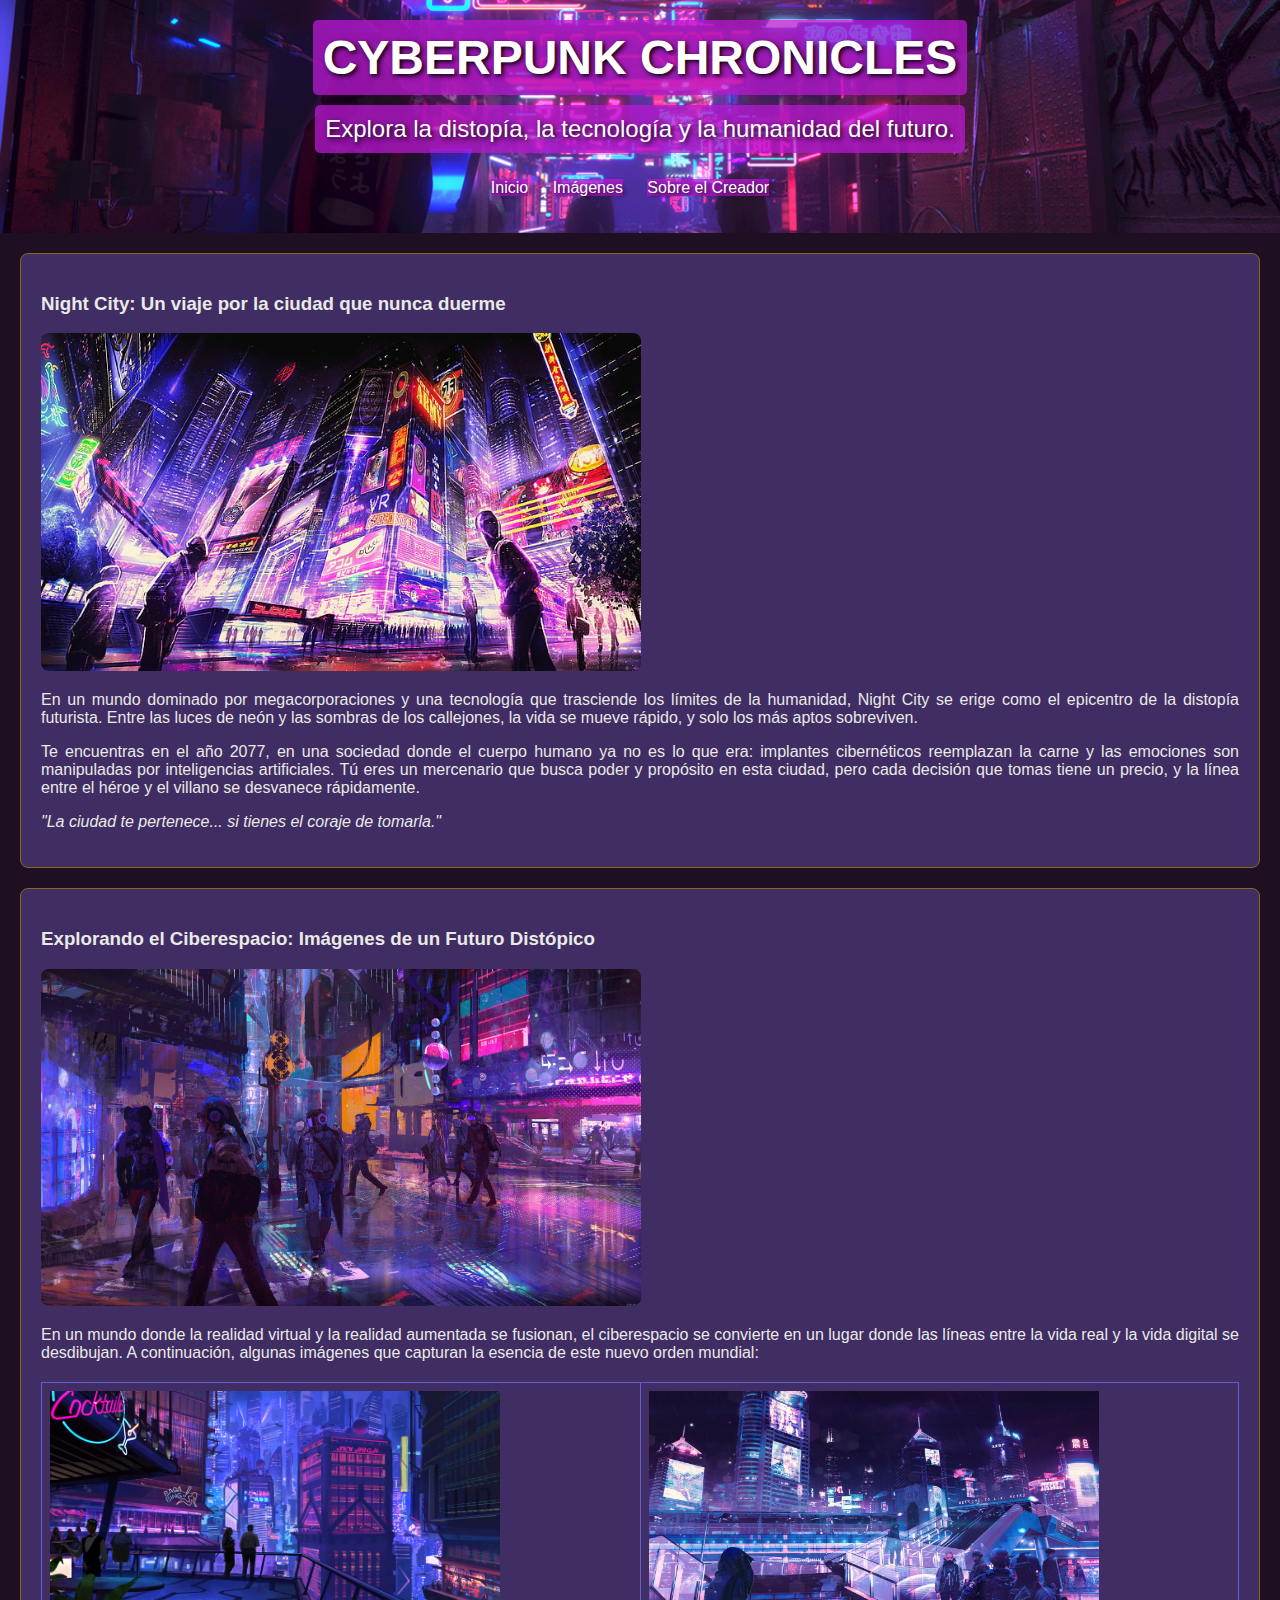
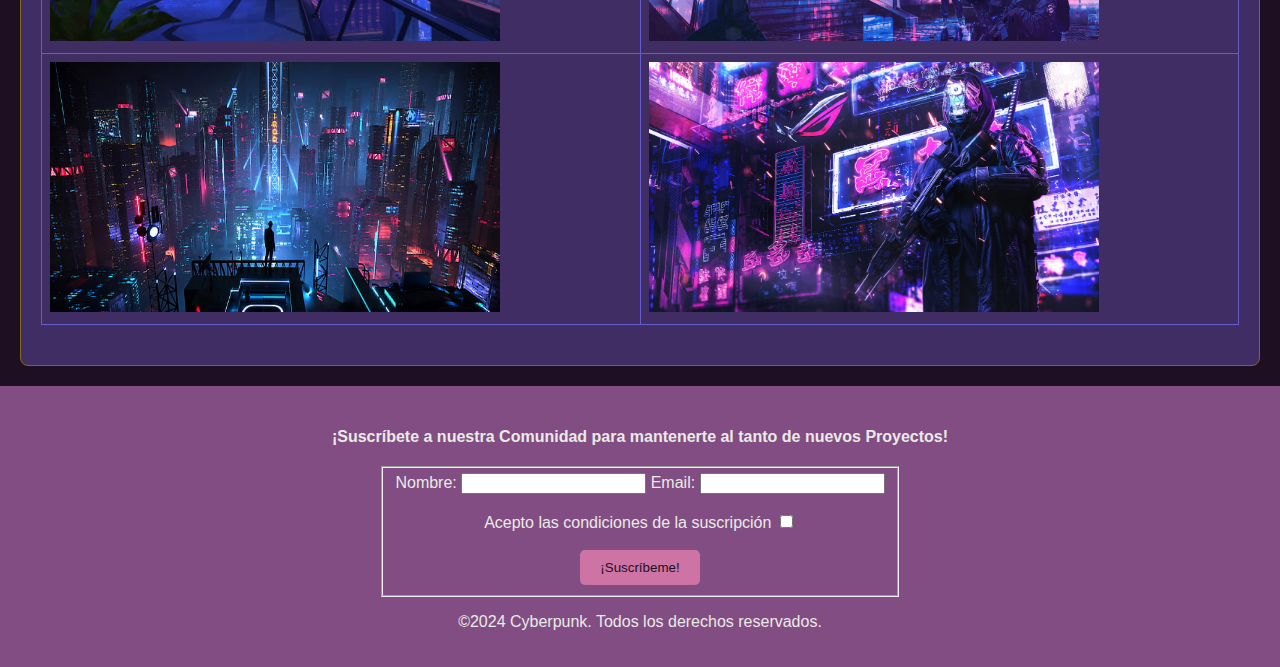
<file: index.html>
<!DOCTYPE HTML>
<html lang="es">
<head>
    <meta http-equiv="Content-Type" content="text/html" charset="UTF-8">
    <title>Cyberpunk Chronicles</title>
    <link rel="stylesheet" type="text/css" href="CSS/Style.css">
</head>
<body>
    
    <header>
        <div class="contenedor">
            <div class="logo-lead">
                <h1 class="logo">CYBERPUNK CHRONICLES</h1>
                <p class="lead">Explora la distopía, la tecnología y la humanidad del futuro.</p>
            </div>

            <nav>
                <ul>
                    <li><a href="index.html">Inicio</a></li>
                    <li><a href="imagenes.html">Imágenes</a></li>
                    <li><a href="creador.html">Sobre el Creador</a></li>
                </ul>
            </nav>
        </div>
    </header>
    
    <div class="post" id="post-uno">
        <div class="post-header">
            <h3>Night City: Un viaje por la ciudad que nunca duerme</h3>
            <img src="IMG/night-futuristic-city.jpg" alt="Vista de Night City" height="350px" width="600px">
        </div>
        <div class="post-body">
            <p>En un mundo dominado por megacorporaciones y una tecnología que trasciende los límites de la humanidad, Night City se erige como el epicentro de la distopía futurista. Entre las luces de neón y las sombras de los callejones, la vida se mueve rápido, y solo los más aptos sobreviven.</p>

            <p>Te encuentras en el año 2077, en una sociedad donde el cuerpo humano ya no es lo que era: implantes cibernéticos reemplazan la carne y las emociones son manipuladas por inteligencias artificiales. Tú eres un mercenario que busca poder y propósito en esta ciudad, pero cada decisión que tomas tiene un precio, y la línea entre el héroe y el villano se desvanece rápidamente.</p>
            
            <p><em>"La ciudad te pertenece... si tienes el coraje de tomarla."</em></p>
        </div>
    </div>

    
    <div class="post" id="post-dos">
        <div class="post-header">
            <h3>Explorando el Ciberespacio: Imágenes de un Futuro Distópico</h3>
            <img src="IMG/Night pinkblue.jpg" alt="Fotografía del Ciberespacio" height="350px" width="600px">
        </div>

        <div class="post-body">
            <p>En un mundo donde la realidad virtual y la realidad aumentada se fusionan, el ciberespacio se convierte en un lugar donde las líneas entre la vida real y la vida digital se desdibujan. A continuación, algunas imágenes que capturan la esencia de este nuevo orden mundial:</p>

            <table>
                <tr>
                    <td><img src="IMG/Blue-night-sky.jpg" alt="Ciberespacio 1" height="250px" width="450px"></td>
                    <td><img src="IMG/central night.jpg" alt="Ciberespacio 2" height="250px" width="450px"></td>
                </tr>
                <tr>
                    <td><img src="IMG/NightCity.jpg" alt="Ciberespacio 3" height="250px" width="450px"></td>
                    <td><img src="IMG/thumbnail.jpg" alt="Ciberespacio 4" height="250px" width="450px"></td>
                </tr>
            </table>
        </div>
    </div>
    
    <footer>
        <h4>¡Suscríbete a nuestra Comunidad para mantenerte al tanto de nuevos Proyectos!</h4>
        <form>
            <fieldset>
                <label>Nombre: <input type="text" name="nombre"></label>
                <label>Email: <input type="email" name="mail"></label>
                <br><br>
                <label>Acepto las condiciones de la suscripción <input type="checkbox" name="condiciones"></label>
                <br><br>
                <input type="submit" name="suscribir" value="¡Suscríbeme!" class="submitbutton">
            </fieldset>
        </form>

        <div class="footer">
            <p>&copy;2024 Cyberpunk. Todos los derechos reservados.</p> 
        </div>
    </footer>
</body>
</html>
</file>
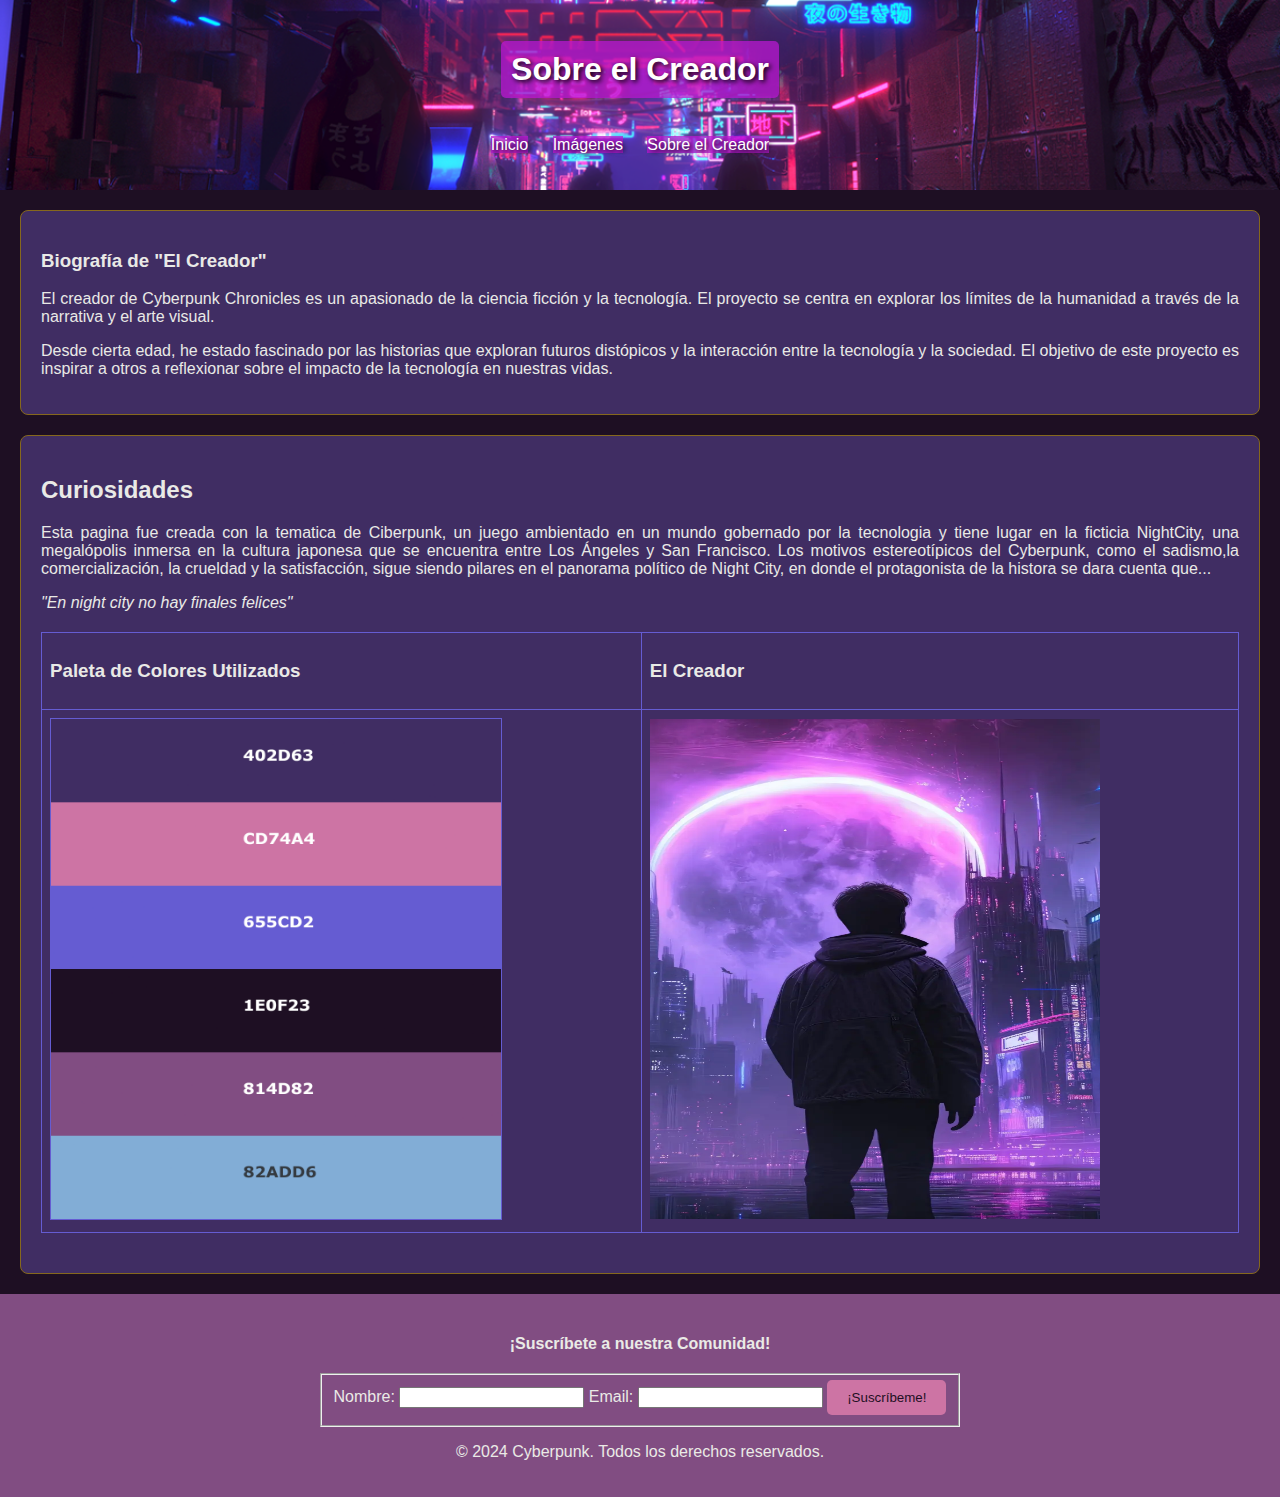
<file: creador.html>
<!DOCTYPE HTML>
<html lang="es">
<head>
    <meta http-equiv="Content-Type" content="text/html" charset="UTF-8">
    <title>Creador - Cyberpunk Chronicles</title>
    <link rel="stylesheet" type="text/css" href="CSS/Style.css">
</head>
<body>
    <header>
        <div class="contenedor">
            <div class="logo-lead">
                <h1>Sobre el Creador</h1>
            </div>
            
            <nav>
                <ul>
                    <li><a href="index.html">Inicio</a></li>
                    <li><a href="imagenes.html">Imágenes</a></li>
                    <li><a href="creador.html">Sobre el Creador</a></li>
                </ul>
            </nav>
        </div>
    </header>

    <div class="post">
        <h3>Biografía de "El Creador"</h3>
        <p>
            El creador de Cyberpunk Chronicles es un apasionado de la ciencia ficción y la tecnología. 
            El proyecto se centra en explorar los límites de la humanidad a través de la narrativa y el arte visual.
        </p>

        <p>
            Desde cierta edad, he estado fascinado por las historias que exploran futuros distópicos y la interacción entre la tecnología y la sociedad. 
            El objetivo de este proyecto es inspirar a otros a reflexionar sobre el impacto de la tecnología en nuestras vidas.
        </p>


    </div>

    <div class="post">

        <h2>Curiosidades</h2>
        <p>Esta pagina fue creada con la tematica de Ciberpunk, un juego ambientado en un mundo gobernado por la tecnologia y tiene lugar en la ficticia NightCity, 
            una megalópolis inmersa en la cultura japonesa que se encuentra entre Los Ángeles y San Francisco. Los motivos estereotípicos del Cyberpunk, 
            como el sadismo,la comercialización, la crueldad y la satisfacción, sigue siendo pilares en el panorama político de Night City, en donde el protagonista 
            de la histora se dara cuenta que...
        </p>
        <p>
            <em>"En night city no hay finales felices"</em>
        </p>
        

        <table>
            <tr>
                <td><h3>Paleta de Colores Utilizados</h3></td>
                <td><h3>El Creador</h3></td>
            </tr>
            <tr>
                <td><img src="IMG/Night pinkblue-colorpalette.png" alt="Paleta de colores Utilizada" height="500px" width="450px" style="border: 1px solid #655CD2;"></td>
                <td><img src="IMG/Night alone.webp" alt="El Creador" height="500px" width="450px"></td>
            </tr>
        </table>

    </div>

    <footer>
        <h4>¡Suscríbete a nuestra Comunidad!</h4>
        <form>
            <fieldset>
                <label>Nombre: <input type="text" name="nombre"></label>
                <label>Email: <input type="email" name="mail"></label>
                <input type="submit" value="¡Suscríbeme!" class="submitbutton">
            </fieldset>
        </form>
        <div class="footer">
            <p>&copy; 2024 Cyberpunk. Todos los derechos reservados.</p> 
        </div>
    </footer>
</body>
</html>
</file>
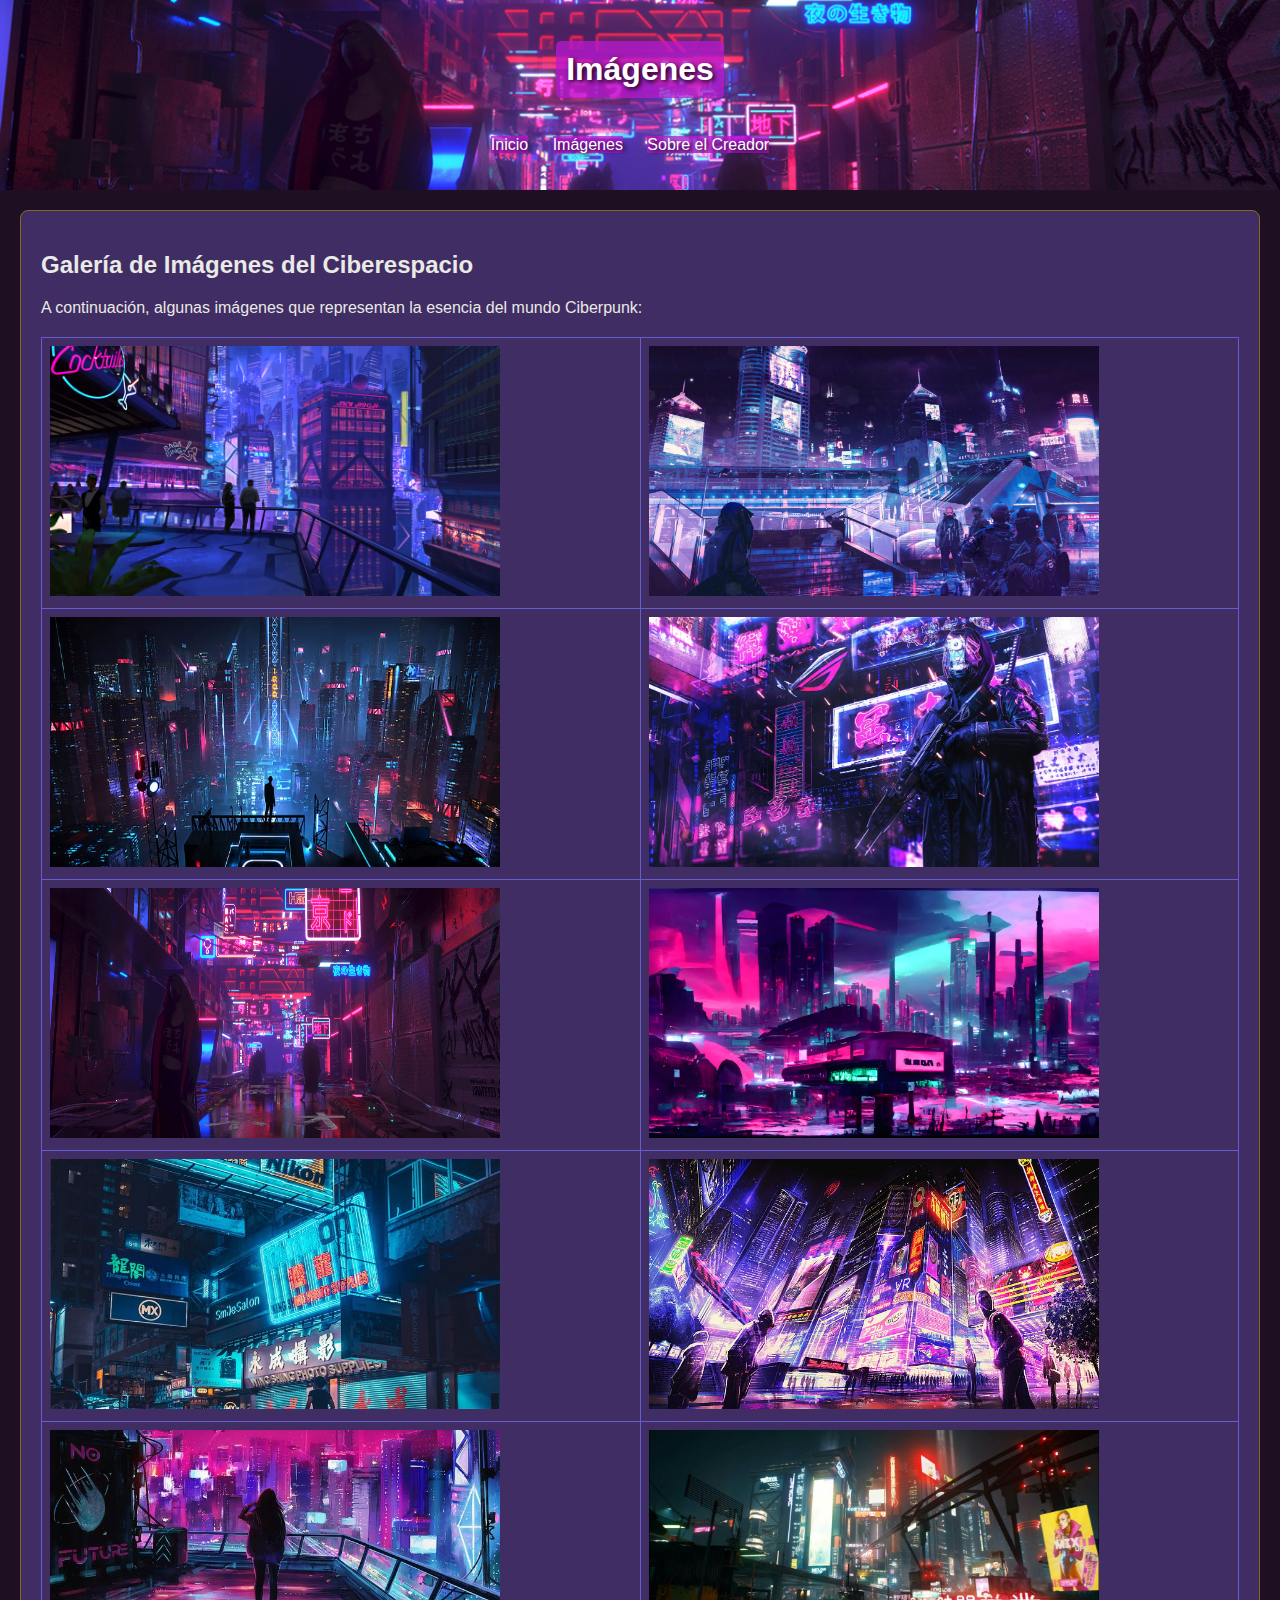
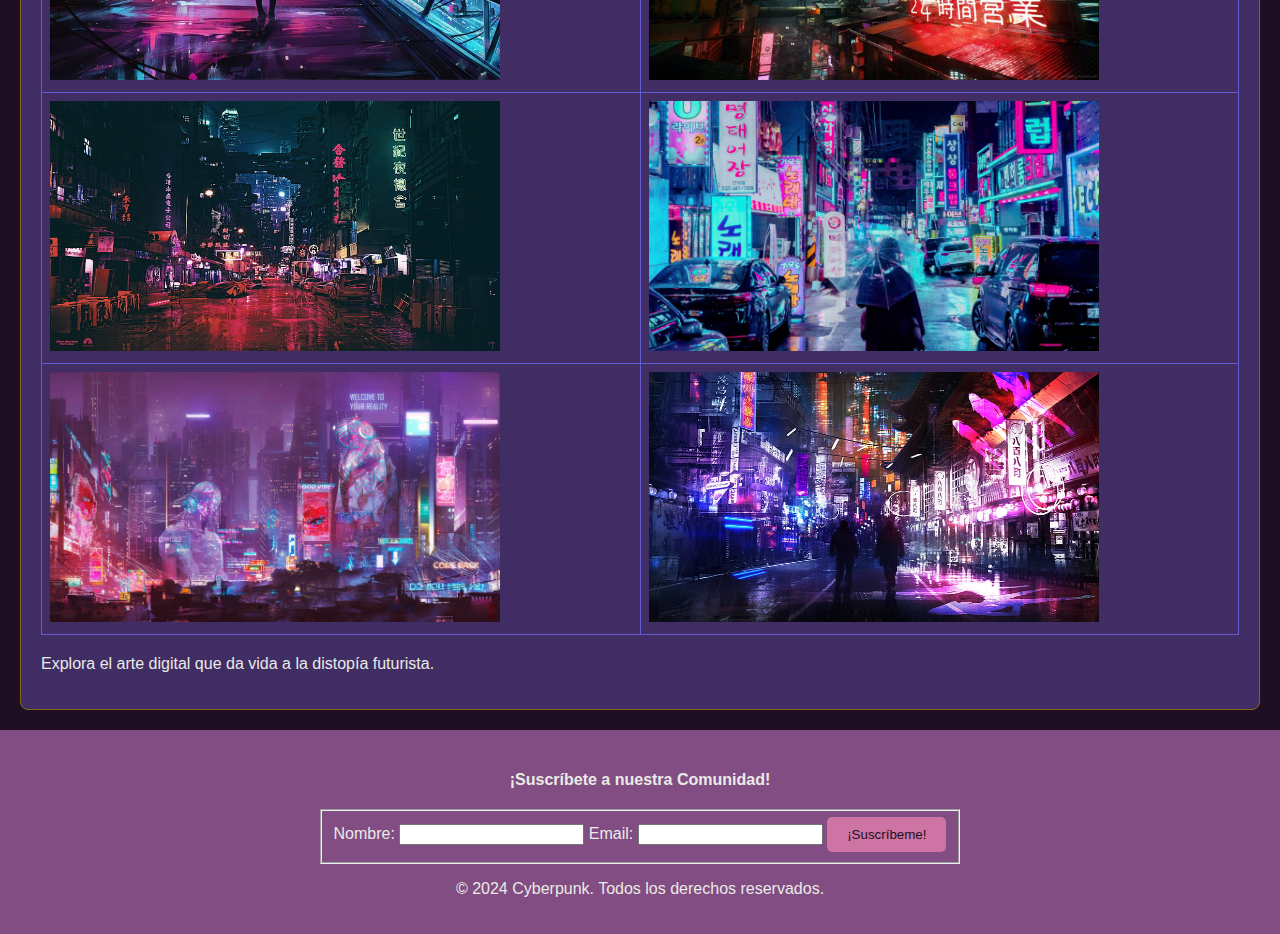
<file: imagenes.html>
<!DOCTYPE HTML>
<html lang="es">
<head>
    <meta http-equiv="Content-Type" content="text/html" charset="UTF-8">
    <title>Imágenes - Cyberpunk Chronicles</title>
    <link rel="stylesheet" type="text/css" href="CSS/Style.css">
</head>
<body>

    <header>
        <div class="contenedor">
            <div class="logo-lead">
                <h1>Imágenes</h1>
            </div>
            
            
            <nav>
                <ul>
                    <li><a href="index.html">Inicio</a></li>
                    <li><a href="imagenes.html">Imágenes</a></li>
                    <li><a href="creador.html">Sobre el Creador</a></li>
                </ul>
            </nav>
        </div>
    </header>

    <div class="post">
        <h2>Galería de Imágenes del Ciberespacio</h2>
        <p>
            A continuación, algunas imágenes que representan la esencia del mundo Ciberpunk:
        </p>

        <table>
            <tr>
                <td><img src="IMG/Blue-night-sky.jpg" alt="Ciberespacio 1" height="250px" width="450px"></td>
                <td><img src="IMG/central night.jpg" alt="Ciberespacio 2" height="250px" width="450px"></td>
            </tr>
            <tr>
                <td><img src="IMG/NightCity.jpg" alt="Ciberespacio 3" height="250px" width="450px"></td>
                <td><img src="IMG/thumbnail.jpg" alt="Ciberespacio 4" height="250px" width="450px"></td>
            </tr>
            <tr>
                <td><img src="IMG/baner.png" alt="Ciberespacio 5" height="250px" width="450px"></td>
                <td><img src="IMG/city_mihadom.jpg" alt="Ciberespacio 6" height="250px" width="450px"></td>
            </tr>
            <tr>
                <td><img src="IMG/Clean-up-after-the-Storm.jpg" alt="Ciberespacio 7" height="250px" width="450px"></td>
                <td><img src="IMG/night-futuristic-city.jpg" alt="Ciberespacio 8" height="250px" width="450px"></td>
            </tr>
            <tr>
                <td><img src="IMG/GPnkNcy.jpg" alt="Ciberespacio 9" height="250px" width="450px"></td>
                <td><img src="IMG/maxresdefault.jpg" alt="Ciberespacio 10" height="250px" width="450px"></td>
            </tr>
            <tr>
                <td><img src="IMG/night-artwork-futuristic-city.jpg" alt="Ciberespacio 11" height="250px" width="450px"></td>
                <td><img src="IMG/neon-city-aesyt.jpg" alt="Ciberespacio 12" height="250px" width="450px"></td>
            </tr>
            <tr>
                <td><img src="IMG/thumb-NgpinK.jpg" alt="Ciberespacio 13" height="250px" width="450px"></td>
                <td><img src="IMG/light-night-lights-street.jpg" alt="Ciberespacio 14" height="250px" width="450px"></td>
            </tr>
        </table>
        <p>
            Explora el arte digital que da vida a la distopía futurista.
        </p>
    </div>

    <footer>
        <h4>¡Suscríbete a nuestra Comunidad!</h4>
        <form>
            <fieldset>
                <label>Nombre: <input type="text" name="nombre"></label>
                <label>Email: <input type="email" name="mail"></label>
                <input type="submit" value="¡Suscríbeme!" class="submitbutton">
            </fieldset>
        </form>
        <div class="footer">
            <p>&copy; 2024 Cyberpunk. Todos los derechos reservados.</p> 
        </div>
    </footer>
    
</body>
</html>
</file>
<file: CSS/Style.css>
body {
    font-family: Arial, sans-serif;
    margin: 0;
    padding: 0;
    background-color: #1E0F23;
    color: rgb(233, 233, 230);
    text-align: justify;
}


header{
    color: #ffffff;
    padding: 20px 0;
    text-align: center;
    animation: fadeIn 2s;
    background-image: url(../IMG/baner.png);
    background-size: cover;
    background-position: center;
    text-shadow: 2px 2px 5px rgb(0, 0, 0) ;
}

h1.logo{
    font-size: 3em;
    margin: 0;
    text-shadow: 2px 2px 5px rgb(0, 0, 0);
}

.logo-lead h1 {
    background-color: rgba(185, 24, 209, 0.751);
    display: inline-block;
    padding: 10px;
    border-radius: 5px;
    text-shadow: 2px 2px 5px rgb(0, 0, 0);
}
.logo-lead p  {
    background-color: rgba(185, 24, 209, 0.751);
    display: inline-block;
    padding: 10px;
    border-radius: 5px;
}


p.lead{
    font-size:1.5em;
    margin: 10px 0;
    text-shadow: 2px 2px 5px rgb(0, 0, 0);
}




.contenedor{
    width: 80%;
    margin: auto;
    overflow: hidden;
}


nav ul {
    padding: 0;
    list-style: none;
}

nav ul li {
    display: inline;
    margin-right: 20px;
}

nav ul li a{
    color: #ffffff;
    text-decoration: none;
    transition: color 0.3s;
    background-color: rgba(185, 24, 209, 0.751);
    text-shadow: 2px 2px 5px rgb(0, 0, 0);
    
}
nav ul li a:hover{
    color: rgb(180, 164, 26);
}


.post{
    background-color: #402D63;
    margin: 20px ;
    padding: 20px;
    border-radius: 8px;
    border: 1px solid rgb(134, 104, 29);
    animation: slideIn 0.5s ease-out;
}

.post-header img {
    max-width: 100%;
    height: auto;
    border-radius: 8px;
}


table {
    width: 100%;
    border-collapse: collapse;
    margin: 20px 0;
    
}

table th, table td{
    border: 1px solid #655CD2;
    padding: 8px;
    text-align: left;
}

footer{
    background-color: #814D82;
    color: #EAEAE6;
    padding: 20px 0;
    text-align: center;
    animation: fadeIn 2s; 
}

footer h4{
    margin-bottom: 20px;
}

form {
    display: inline-block;
}

.submitbutton{
    background-color: #CD74A4;
    color: #1E0F23;
    border: none;
    padding: 10px 20px;
    cursor: pointer;
    border-radius: 5px;
    transition: background-color 0.3s;
}

.submitbutton:hover{
    background-color: #655CD2;
}



@keyframes fadeIn {
    from {
        opacity: 0;
    }
    to {
        opacity: 1;
    }
}

@keyframes slideIn {
    from {
        transform: translateY(-20px);
        opacity: 0;
    }
    to {
        transform: translateY(0);
        opacity: 1;
    }
}
</file>
